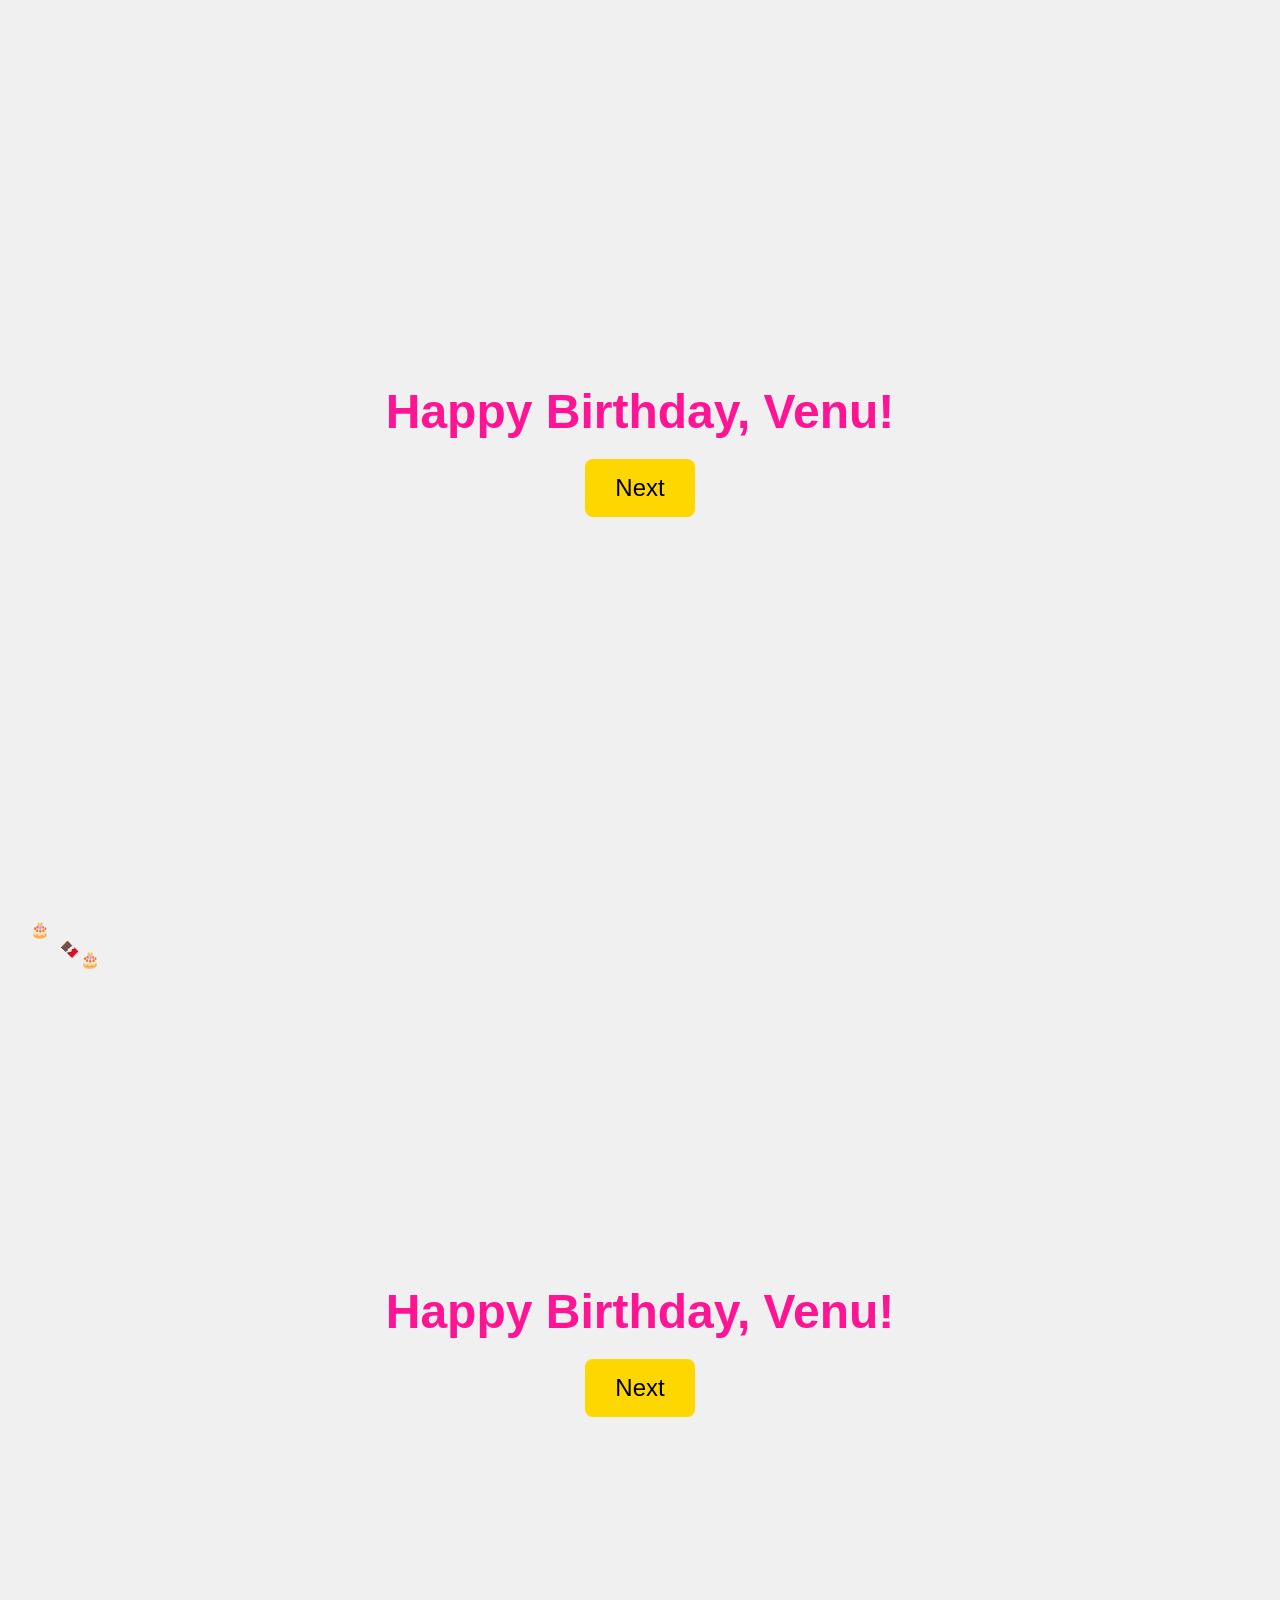
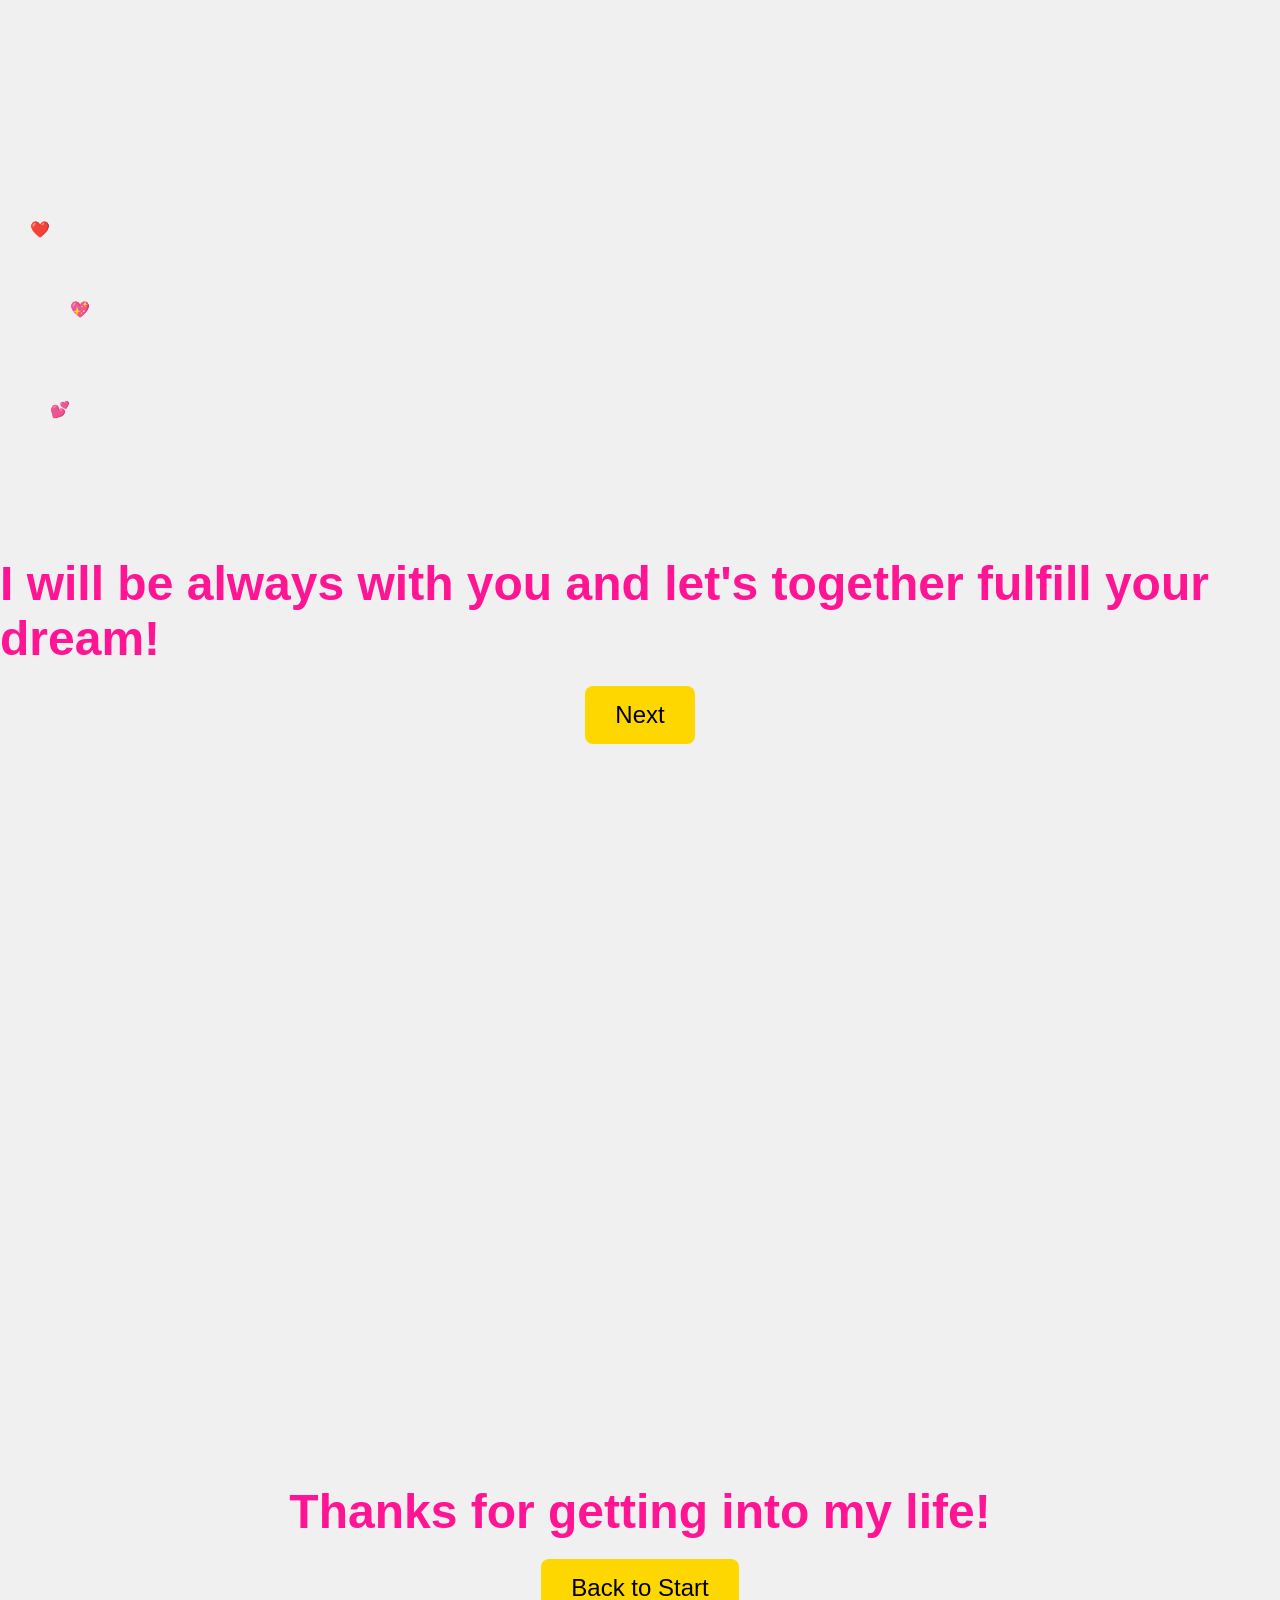
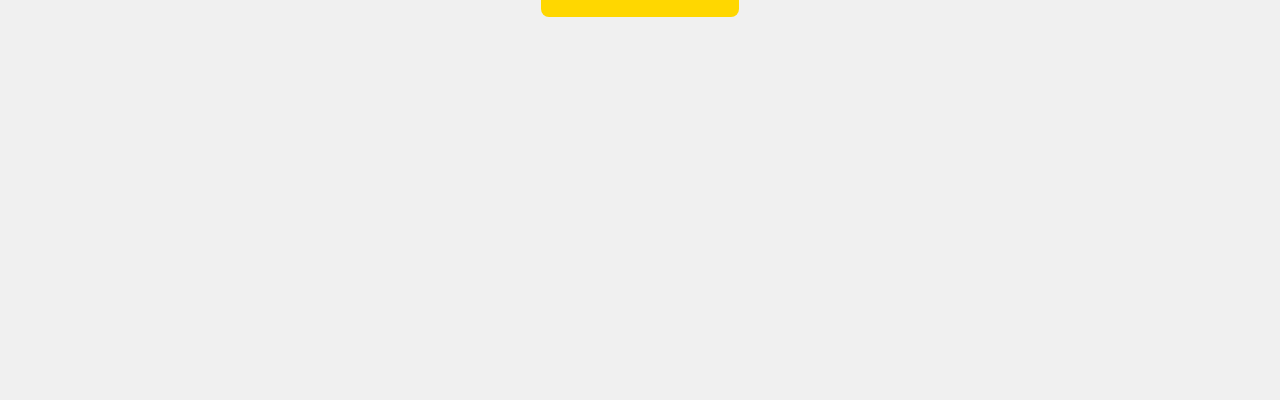
<file: templates/index.html>
<!DOCTYPE html>
<html lang="en">
<head>
    <meta charset="UTF-8">
    <meta name="viewport" content="width=device-width, initial-scale=1.0">
    <title>Birthday Wishes</title>
    <style>
        /* Global Reset */
        * {
            margin: 0;
            padding: 0;
            box-sizing: border-box;
        }

        /* General Body Styles */
        body {
            font-family: 'Arial', sans-serif;
            overflow: hidden;
            background-color: #f0f0f0;
            color: #333;
        }

        h1 {
            font-size: 3rem;
            font-weight: bold;
            margin-bottom: 20px;
            color: #FF1493;
        }

        /* Page Styling */
        .page {
            height: 100vh;
            width: 100%;
            display: flex;
            justify-content: center;
            align-items: center;
            flex-direction: column;
            position: relative;
            overflow: hidden;
            transition: all 1s ease-in-out;
        }

        /* Floating Animation */
        @keyframes float-up-down {
            0% {
                transform: translateY(0);
                opacity: 1;
            }
            50% {
                transform: translateY(-20px);
                opacity: 0.8;
            }
            100% {
                transform: translateY(0);
                opacity: 1;
            }
        }

        /* Cake-chocolate Floating (Page 2) */
        .cake-chocolate {
            position: absolute;
            animation: float-up-down 3s ease-in-out infinite;
        }

        /* Floating Hearts (Page 3) */
        .floating-heart {
            position: absolute;
            animation: float-up-down 3s ease-in-out infinite;
        }

        /* Balloons Animation */
        .balloons {
            position: absolute;
            bottom: 0;
            left: 0;
            width: 100%;
            height: 100%;
            pointer-events: none; /* Ensures balloons don't block interactions */
        }

        .balloon {
            position: absolute;
            bottom: -150px; /* Start position off-screen */
            width: 50px;
            height: 80px;
            border-radius: 50%;
            animation: balloon-animation 5s ease-in infinite;
            opacity: 0.8;
        }

        @keyframes balloon-animation {
            0% {
                transform: translateY(0) rotate(0deg);
                opacity: 1;
            }
            100% {
                transform: translateY(-1000px) rotate(360deg);
                opacity: 0;
            }
        }

        /* Button Styling */
        button {
            padding: 15px 30px;
            font-size: 1.5rem;
            cursor: pointer;
            background-color: #FFD700;
            border: none;
            border-radius: 8px;
            transition: background-color 0.3s;
        }

        button:hover {
            background-color: #FFA500;
        }

        /* Confetti Animation */
        #confetti {
            position: absolute;
            top: 0;
            left: 0;
            width: 100%;
            height: 100%;
            pointer-events: none;
            z-index: 9999;
        }

        .confetti-piece {
            position: absolute;
            width: 10px;
            height: 10px;
            background-color: red;
            opacity: 0;
            animation: confetti 5s linear infinite;
        }

        @keyframes confetti {
            0% {
                transform: translateY(0) rotate(0deg);
                opacity: 1;
            }
            100% {
                transform: translateY(100vh) rotate(360deg);
                opacity: 0;
            }
        }
    </style>
</head>
<body>
    <!-- First Page -->
    <div class="page">
        <h1>Happy Birthday, Venu!</h1>
        <button onclick="window.location.href='/page2'">Next</button>
    </div>

    <div id="confetti"></div> <!-- Confetti container for balloons -->

    <script>
        // Function to create balloon confetti pieces
        function createConfetti() {
            const confettiContainer = document.getElementById('confetti');
            const confettiItems = ['🎈']; // Balloon emoji as confetti items
            for (let i = 0; i < 200; i++) {
                const confettiPiece = document.createElement('div');
                const randomItem = confettiItems[Math.floor(Math.random() * confettiItems.length)];
                confettiPiece.classList.add('confetti-piece');
                confettiPiece.innerText = randomItem; // Set emoji as content
                confettiPiece.style.left = Math.random() * 100 + 'vw';
                confettiPiece.style.animationDuration = Math.random() * 3 + 2 + 's'; // Random duration for falling animation
                confettiPiece.style.fontSize = Math.random() * 20 + 20 + 'px'; // Random size for fun
                confettiContainer.appendChild(confettiPiece);
            }
        }
        createConfetti(); // Call the function to generate the balloon confetti
    </script>

    <!-- Second Page -->
    <div class="page">
        <h1>Happy Birthday, Venu!</h1>
        <div class="cake-chocolate" style="top: 20px; left: 30px;">🎂</div>
        <div class="cake-chocolate" style="top: 40px; left: 60px;">🍫</div>
        <div class="cake-chocolate" style="top: 50px; left: 80px;">🎂</div>
        <button onclick="window.location.href='/page3'">Next</button>
    </div>

    <div id="confetti"></div> <!-- Confetti container -->

    <script>
        // Function to create confetti pieces with cakes and chocolates
        function createConfetti() {
            const confettiContainer = document.getElementById('confetti');
            const confettiItems = ['🎂', '🍫']; // Cakes and chocolates as confetti items
            for (let i = 0; i < 200; i++) {
                const confettiPiece = document.createElement('div');
                const randomItem = confettiItems[Math.floor(Math.random() * confettiItems.length)];
                confettiPiece.classList.add('confetti-piece');
                confettiPiece.innerText = randomItem; // Set emoji as content
                confettiPiece.style.left = Math.random() * 100 + 'vw';
                confettiPiece.style.animationDuration = Math.random() * 3 + 2 + 's'; // Random duration
                confettiPiece.style.fontSize = Math.random() * 20 + 20 + 'px'; // Random size for fun
                confettiContainer.appendChild(confettiPiece);
            }
        }
        createConfetti(); // Call the function to generate the confetti
    </script>

    <!-- Third Page -->
    <div class="page">
        <h1>I will be always with you and let's together fulfill your dream!</h1>
        <div class="floating-heart" style="top: 20px; left: 30px;">❤️</div>
        <div class="floating-heart" style="top: 100px; left: 70px;">💖</div>
        <div class="floating-heart" style="top: 200px; left: 50px;">💕</div>
        <button onclick="window.location.href='/page4'">Next</button>
    </div>

    <script>
        // Function to create confetti pieces with heart emojis
        function createConfetti() {
            const confettiContainer = document.getElementById('confetti');
            const confettiItems = ['❤️', '💖', '💕']; // Heart emojis as confetti items
            for (let i = 0; i < 200; i++) {
                const confettiPiece = document.createElement('div');
                const randomItem = confettiItems[Math.floor(Math.random() * confettiItems.length)];
                confettiPiece.classList.add('confetti-piece');
                confettiPiece.innerText = randomItem; // Set emoji as content
                confettiPiece.style.left = Math.random() * 100 + 'vw';
                confettiPiece.style.animationDuration = Math.random() * 3 + 2 + 's'; // Random duration
                confettiPiece.style.fontSize = Math.random() * 20 + 20 + 'px'; // Random size for fun
                confettiContainer.appendChild(confettiPiece);
            }
        }
        createConfetti(); // Call the function to generate the confetti
    </script>

    <!-- Fourth Page -->
    <div class="page">
        <h1>Thanks for getting into my life!</h1>
        <div id="confetti"></div>
        <button onclick="window.location.href='/page1'">Back to Start</button>
    </div>

    <script>
        function createConfetti() {
            const confettiContainer = document.getElementById('confetti');
            for (let i = 0; i < 200; i++) {
                const confettiPiece = document.createElement('div');
                confettiPiece.classList.add('confetti-piece');
                confettiPiece.style.left = Math.random() * 100 + 'vw';
                confettiPiece.style.animationDuration = Math.random() * 3 + 2 + 's';
                confettiPiece.style.backgroundColor = `#${Math.floor(Math.random()*16777215).toString(16)}`;
                confettiContainer.appendChild(confettiPiece);
            }
        }
        createConfetti();
    </script>
</body>
</html>
</file>
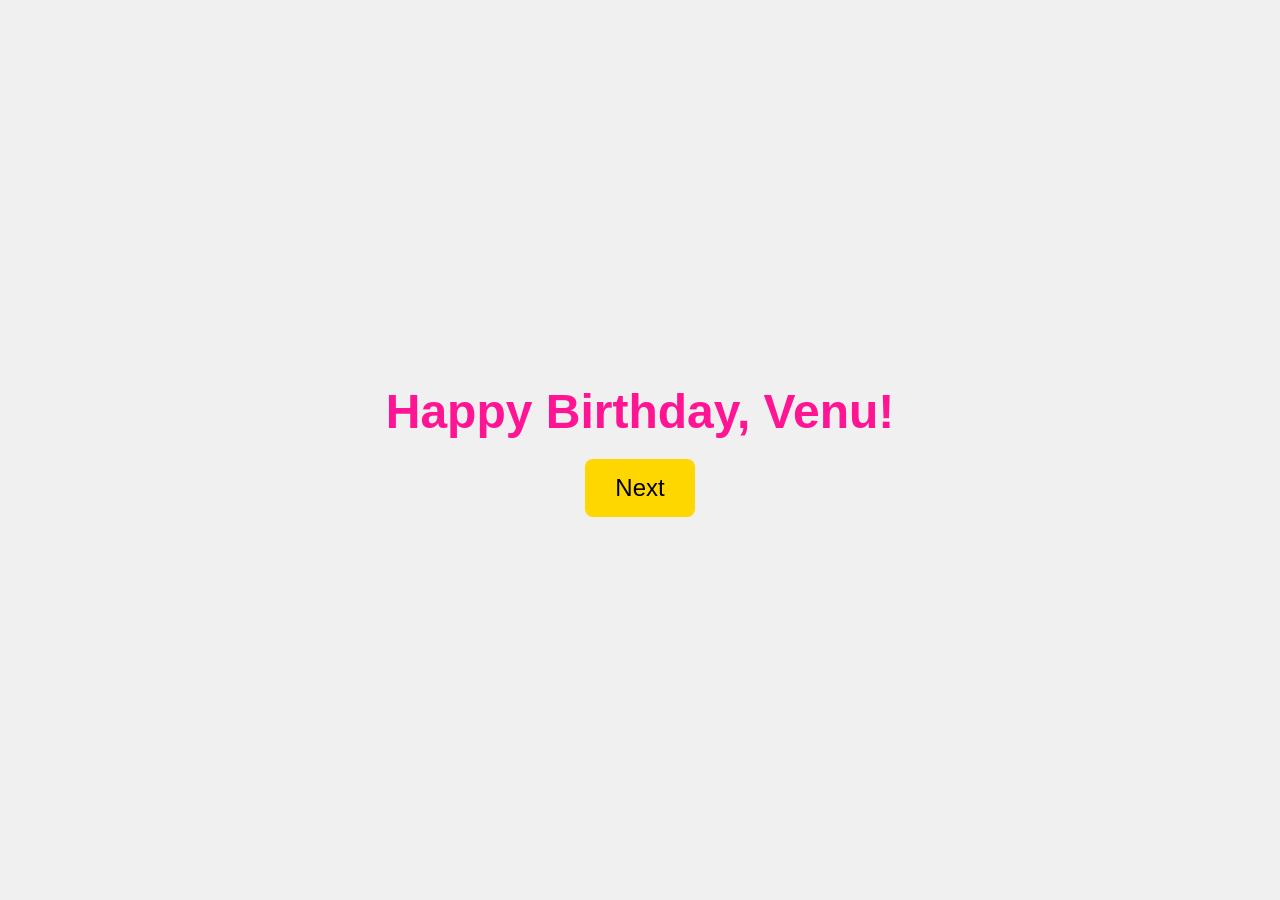
<file: templates/page1.html>
<!DOCTYPE html>
<html lang="en">
<head>
    <meta charset="UTF-8">
    <meta name="viewport" content="width=device-width, initial-scale=1.0">
    <title>Birthday Wishes</title>
    <link rel="stylesheet" href="/static/styles.css">
</head>
<body>
    <div class="page">
        <h1>Happy Birthday, Venu!</h1>
        <button onclick="window.location.href='/page2'">Next</button>
    </div>

    <div id="confetti"></div> <!-- Confetti container for balloons -->
    <script>
        // Function to create balloon confetti pieces
        function createConfetti() {
            const confettiContainer = document.getElementById('confetti');
            const confettiItems = ['🎈']; // Balloon emoji as confetti items
            for (let i = 0; i < 200; i++) {
                const confettiPiece = document.createElement('div');
                const randomItem = confettiItems[Math.floor(Math.random() * confettiItems.length)];
                confettiPiece.classList.add('confetti-piece');
                confettiPiece.innerText = randomItem; // Set emoji as content
                confettiPiece.style.left = Math.random() * 100 + 'vw';
                confettiPiece.style.animationDuration = Math.random() * 3 + 2 + 's'; // Random duration for falling animation
                confettiPiece.style.fontSize = Math.random() * 20 + 20 + 'px'; // Random size for fun
                confettiContainer.appendChild(confettiPiece);
            }
        }
        createConfetti(); // Call the function to generate the balloon confetti
    </script>
</body>
</html>
</file>
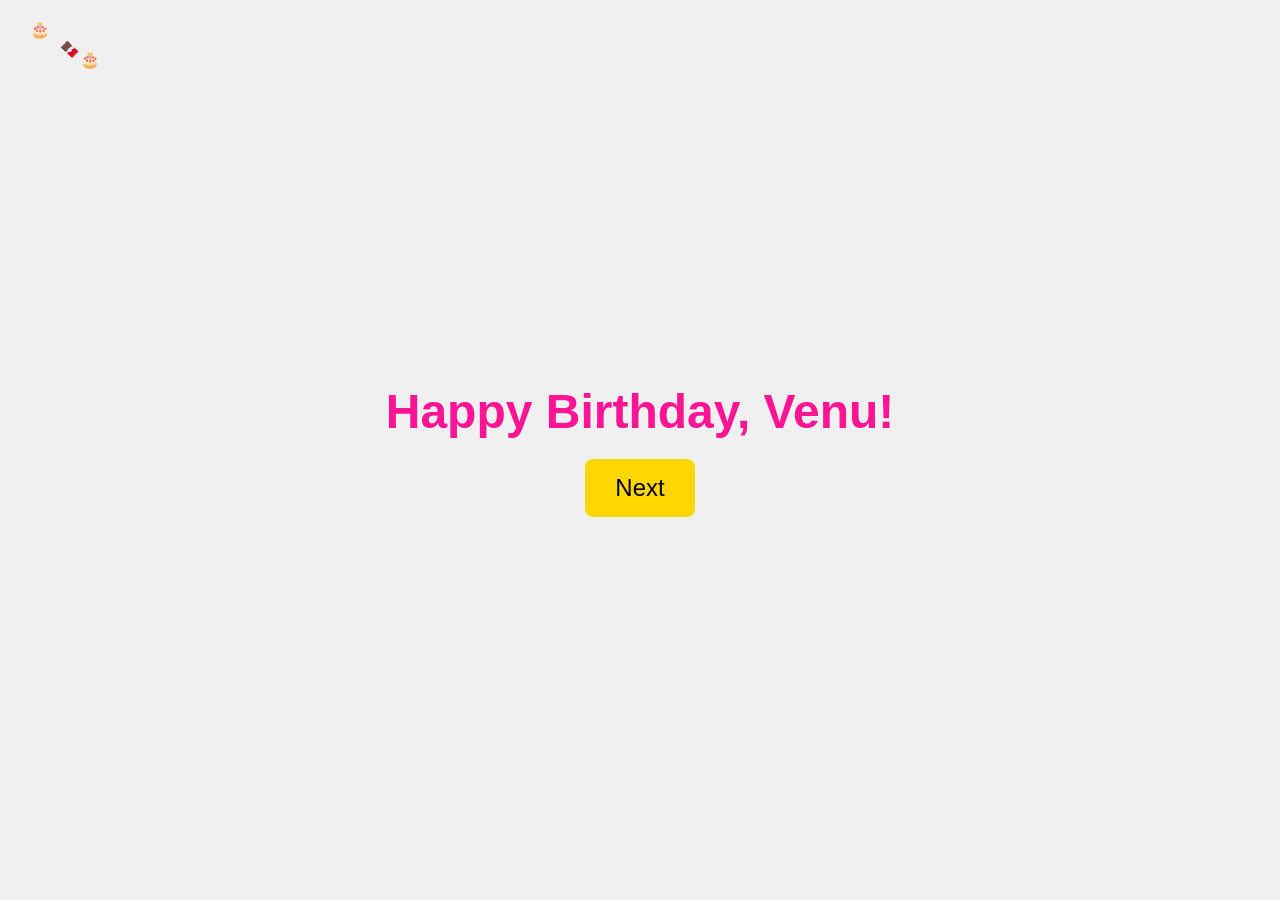
<file: templates/page2.html>
<!DOCTYPE html>
<html lang="en">
<head>
    <meta charset="UTF-8">
    <meta name="viewport" content="width=device-width, initial-scale=1.0">
    <title>Birthday Wishes</title>
    <link rel="stylesheet" href="/static/styles.css">
</head>
<body>
    <div id="confetti"></div> <!-- Confetti container -->
    <div class="page">
        <h1>Happy Birthday, Venu!</h1>
        <div class="cake-chocolate" style="top: 20px; left: 30px;">🎂</div>
        <div class="cake-chocolate" style="top: 40px; left: 60px;">🍫</div>
        <div class="cake-chocolate" style="top: 50px; left: 80px;">🎂</div>
        <button onclick="window.location.href='/page3'">Next</button>
    </div>

    <script>
        // Function to create confetti pieces with cakes and chocolates
        function createConfetti() {
            const confettiContainer = document.getElementById('confetti');
            const confettiItems = ['🎂', '🍫']; // Cakes and chocolates as confetti items
            for (let i = 0; i < 200; i++) {
                const confettiPiece = document.createElement('div');
                const randomItem = confettiItems[Math.floor(Math.random() * confettiItems.length)];
                confettiPiece.classList.add('confetti-piece');
                confettiPiece.innerText = randomItem; // Set emoji as content
                confettiPiece.style.left = Math.random() * 100 + 'vw';
                confettiPiece.style.animationDuration = Math.random() * 3 + 2 + 's'; // Random duration
                confettiPiece.style.fontSize = Math.random() * 20 + 20 + 'px'; // Random size for fun
                confettiContainer.appendChild(confettiPiece);
            }
        }
        createConfetti(); // Call the function to generate the confetti
    </script>
</body>
</html>
</file>
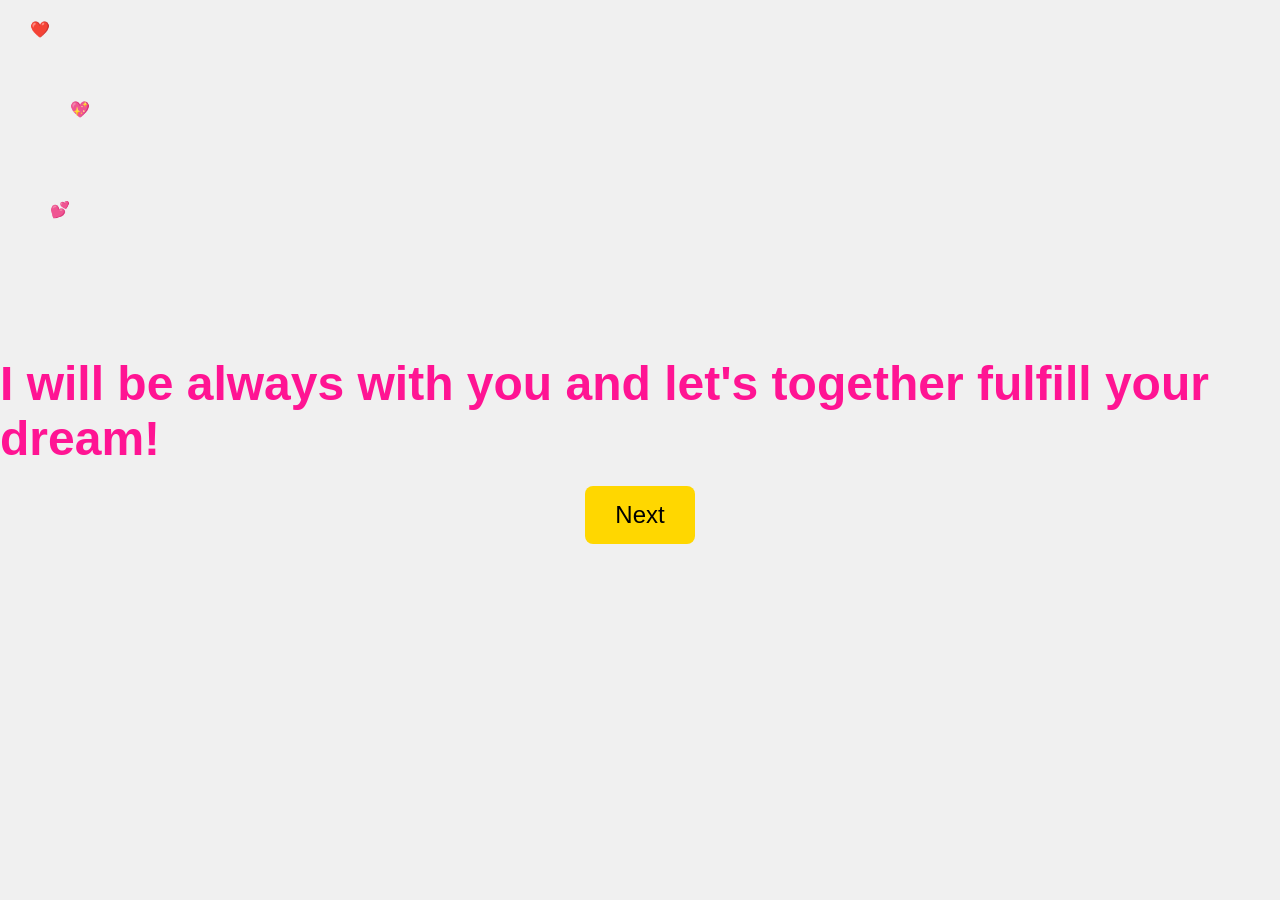
<file: templates/page3.html>
<!DOCTYPE html>
<html lang="en">
<head>
    <meta charset="UTF-8">
    <meta name="viewport" content="width=device-width, initial-scale=1.0">
    <title>Birthday Wishes</title>
    <link rel="stylesheet" href="/static/styles.css">
</head>
<body>
    <div id="confetti"></div> <!-- Confetti container -->
    <div class="page">
        <h1>I will be always with you and let's together fulfill your dream!</h1>
        <div class="floating-heart" style="top: 20px; left: 30px;">❤️</div>
        <div class="floating-heart" style="top: 100px; left: 70px;">💖</div>
        <div class="floating-heart" style="top: 200px; left: 50px;">💕</div>
        <button onclick="window.location.href='/page4'">Next</button>
    </div>

    <script>
        // Function to create confetti pieces with heart emojis
        function createConfetti() {
            const confettiContainer = document.getElementById('confetti');
            const confettiItems = ['❤️', '💖', '💕']; // Heart emojis as confetti items
            for (let i = 0; i < 200; i++) {
                const confettiPiece = document.createElement('div');
                const randomItem = confettiItems[Math.floor(Math.random() * confettiItems.length)];
                confettiPiece.classList.add('confetti-piece');
                confettiPiece.innerText = randomItem; // Set emoji as content
                confettiPiece.style.left = Math.random() * 100 + 'vw';
                confettiPiece.style.animationDuration = Math.random() * 3 + 2 + 's'; // Random duration
                confettiPiece.style.fontSize = Math.random() * 20 + 20 + 'px'; // Random size for fun
                confettiContainer.appendChild(confettiPiece);
            }
        }
        createConfetti(); // Call the function to generate the confetti
    </script>
</body>
</html>
</file>
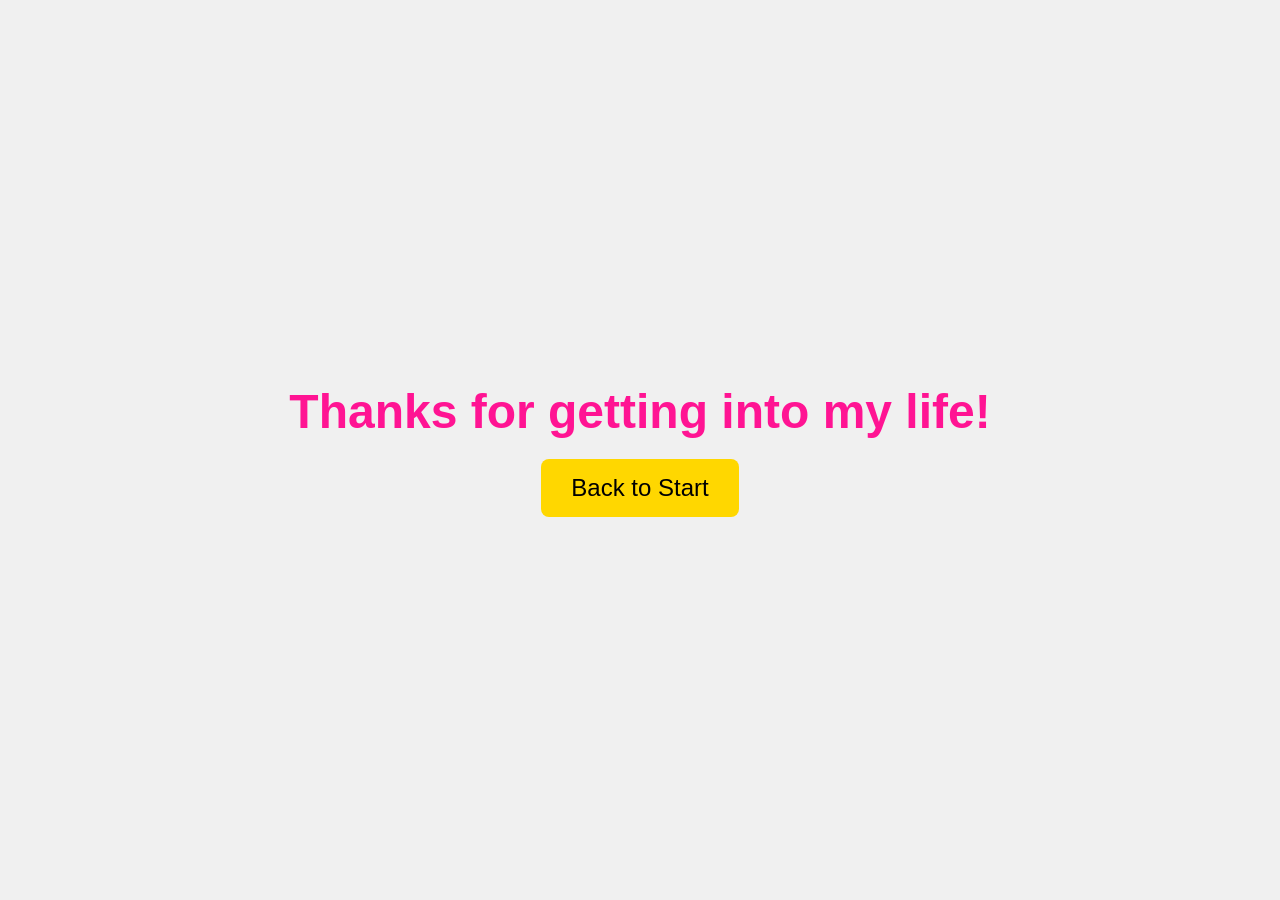
<file: templates/page4.html>
<!DOCTYPE html>
<html lang="en">
<head>
    <meta charset="UTF-8">
    <meta name="viewport" content="width=device-width, initial-scale=1.0">
    <title>Birthday Wishes</title>
    <link rel="stylesheet" href="/static/styles.css">
</head>
<body>
    <div class="page">
        <h1>Thanks for getting into my life!</h1>
        <div id="confetti"></div>
        <button onclick="window.location.href='/page1'">Back to Start</button>
    </div>

    <script>
        function createConfetti() {
            const confettiContainer = document.getElementById('confetti');
            for (let i = 0; i < 200; i++) {
                const confettiPiece = document.createElement('div');
                confettiPiece.classList.add('confetti-piece');
                confettiPiece.style.left = Math.random() * 100 + 'vw';
                confettiPiece.style.animationDuration = Math.random() * 3 + 2 + 's';
                confettiPiece.style.backgroundColor = `#${Math.floor(Math.random()*16777215).toString(16)}`;
                confettiContainer.appendChild(confettiPiece);
            }
        }
        createConfetti();
    </script>
</body>
</html>
</file>
<file: static/styles.css>
/* Global Reset */
* {
    margin: 0;
    padding: 0;
    box-sizing: border-box;
}

/* General Body Styles */
body {
    font-family: 'Arial', sans-serif;
    overflow: hidden;
    background-color: #f0f0f0;
    color: #333;
}

h1 {
    font-size: 3rem;
    font-weight: bold;
    margin-bottom: 20px;
    color: #FF1493;
}

/* Page Styling */
.page {
    height: 100vh;
    width: 100%;
    display: flex;
    justify-content: center;
    align-items: center;
    flex-direction: column;
    position: relative;
    overflow: hidden;
    transition: all 1s ease-in-out;
}

/* Floating Animation */
@keyframes float-up-down {
    0% {
        transform: translateY(0);
        opacity: 1;
    }
    50% {
        transform: translateY(-20px);
        opacity: 0.8;
    }
    100% {
        transform: translateY(0);
        opacity: 1;
    }
}

/* Cake-chocolate Floating (Page 2) */
.cake-chocolate {
    position: absolute;
    animation: float-up-down 3s ease-in-out infinite;
}

/* Floating Hearts (Page 3) */
.floating-heart {
    position: absolute;
    animation: float-up-down 3s ease-in-out infinite;
}

/* Balloons Animation */
.balloons {
    position: absolute;
    bottom: 0;
    left: 0;
    width: 100%;
    height: 100%;
    pointer-events: none; /* Ensures balloons don't block interactions */
}

.balloon {
    position: absolute;
    bottom: -150px; /* Start position off-screen */
    width: 50px;
    height: 80px;
    border-radius: 50%;
    animation: balloon-animation 5s ease-in infinite;
    opacity: 0.8;
}

@keyframes balloon-animation {
    0% {
        transform: translateY(0) rotate(0deg);
        opacity: 1;
    }
    100% {
        transform: translateY(-1000px) rotate(360deg);
        opacity: 0;
    }
}

/* Button Styling */
button {
    padding: 15px 30px;
    font-size: 1.5rem;
    cursor: pointer;
    background-color: #FFD700;
    border: none;
    border-radius: 8px;
    transition: background-color 0.3s;
}

button:hover {
    background-color: #FFA500;
}

/* Confetti Animation */
#confetti {
    position: absolute;
    top: 0;
    left: 0;
    width: 100%;
    height: 100%;
    pointer-events: none;
    z-index: 9999;
}

.confetti-piece {
    position: absolute;
    width: 10px;
    height: 10px;
    background-color: red;
    opacity: 0;
    animation: confetti 5s linear infinite;
}

@keyframes confetti {
    0% {
        transform: translateY(0) rotate(0deg);
        opacity: 1;
    }
    100% {
        transform: translateY(100vh) rotate(360deg);
        opacity: 0;
    }
}
</file>
